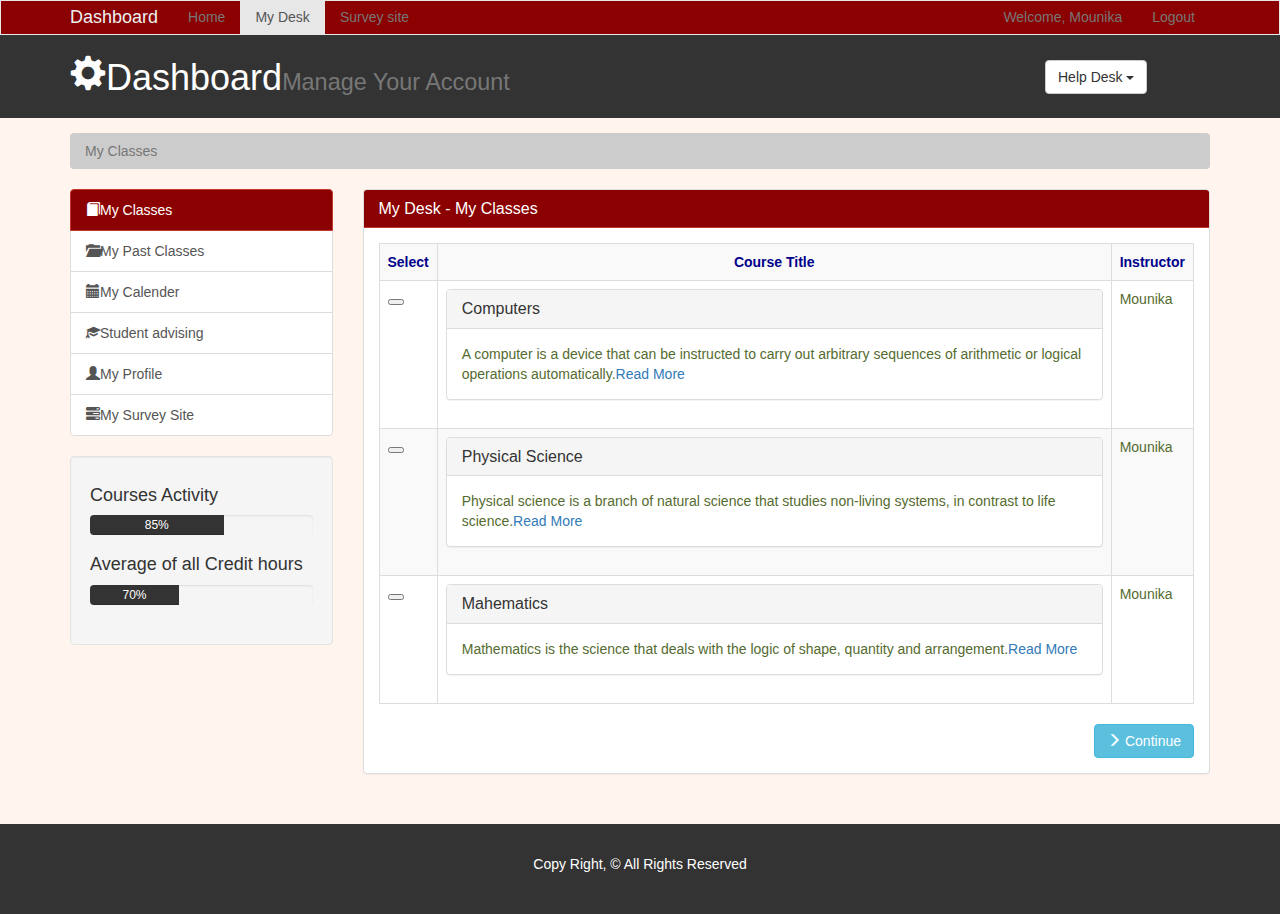
<file: index.html>
<!DOCTYPE html>
<html>
  <head>
    <meta charset="utf-8">
    <meta http-equiv="X-UA-Compatible" content="IE=edge">
    <meta name="viewport" content="width=device-width, initial-scale=1">
    <link rel="stylesheet" href="https://maxcdn.bootstrapcdn.com/bootstrap/3.3.7/css/bootstrap.min.css">
    <link rel="stylesheet" href="style.css">
    <title>Class Dashboard</title>
  </head>
  <body>
  <nav class="navbar navbar-default">
  	<div class="container">
  		<div class="navbar-header">
        <button type="button" class="navbar-toggle collapsed" data-toggle="collapse" data-target="#navbar" aria-expanded="false" aria-controls="navbar">
          <span class="sr-only">Toggle Navigation</span>
          <span class="icon-bar"></span>
          <span class="icon-bar"></span>
          <span class="icon-bar"></span>
        </button>
  			<a class="navbar-brand" href="#">Dashboard</a>
  		</div>
      <div id="navbar" class="collapse navbar-collapse">
  		<ul class="nav navbar-nav">
  			<li><a href="home.html">Home</a></li>
  			<li class="active"><a href="desk.html">My Desk</a></li>
  			<li><a href="site.html">Survey site</a></li>
  		</ul>
  		<ul class="nav navbar-nav navbar-right">
  			<li><a href="#">Welcome, Mounika</a></li>
  			<li><a href="login.html">Logout</a></li>
  		</ul>
  	</div>
  </div>
  </nav>

  <header id="header">
  	<div class="container">
  		<div class="row">
  			<div class="col-md-10">
  				<h1> <span class="glyphicon glyphicon-cog"></span>Dashboard<small>Manage Your Account</small></h1>
  			</div>
        <div class="col-md-2">
          <div class="dropdown create">
            <button class="btn btn-default dropdown-toggle" type="button" id="dropdownMenu1" data-toggle="dropdown" aria-haspopup="true" aria-expanded="true">
              Help Desk
              <span class="caret"></span>
            </button>
            <ul class="dropdown-menu" aria-labelledby="dropdownMenu1">
              <li><a type="button" data-toggle="modal" data-target="#email"><span class="glyphicon glyphicon-envelope"></span> Email</a></li>
              <li><a type="button" data-toggle="modal" data-target="#chat"><span class="glyphicon glyphicon-comment"></span> Chat</a></li>
              <li><a type="button" data-toggle="modal" data-target="#book"><span class="glyphicon glyphicon-info-sign"></span>Instructions Book</a></li>
            </ul>
          </div>
        </div>			
  			</div>
  		</div>
  	</div>
  </header>
  <section id="breadcrumbs">
    <div class="container">
      <ol class="breadcrumb">
        <li class="active">My Classes</li>
      </ol>
    </div>
  </section>

  <section id="main">
    <div class="container">
      <div class="row">
        <div class="col-md-3">
          <div class="list-group">
            <a href="#" class="list-group-item active main-color-bg"><span class="glyphicon glyphicon-book"></span>My Classes</a>
            <a href="#" class="list-group-item"><span class="glyphicon glyphicon-folder-open"></span>My Past Classes</a>
            <a href="#" class="list-group-item"><span class="glyphicon glyphicon-calendar"></span>My Calender</a>
            <a href="#" class="list-group-item"><span class="glyphicon glyphicon-education"></span>Student advising</a>
            <a href="#" class="list-group-item"><span class="glyphicon glyphicon-user"></span>My Profile</a>
            <a href="#" class="list-group-item"><span class="glyphicon glyphicon-tasks"></span>My Survey Site</a>
          </div>

          <div class="well">
            <h4>Courses Activity</h4>
            <div class="progress">
              <div class="progress-bar" role="progressbar" aria-valuenow="60" aria-valuemin="0" aria-valuemax="100" style="width: 60%;">
                85%
              </div>
          </div>
            <h4>Average of all Credit hours</h4>
            <div class="progress">
              <div class="progress-bar" role="progressbar" aria-valuenow="60" aria-valuemin="0" aria-valuemax="100" style="width: 40%;">
                70%
              </div>

            </div>
          </div>
        </div>
        <div class="col-md-9">
          <div class="panel panel-default">
            <div class="panel-heading main-color-bg">
              <h3 class="panel-title">My Desk - My Classes</h3>
            </div>
            <div class="panel-body">
              <table class="table table-striped table-bordered table-hover">
                <tr>
                  <th>Select</th>
                  <th>Course Title</th>
                  <th>Instructor</th>
                </tr>
                <tr>
                  <td><button class="radio"></button></td>
                  <td>
                    <div class="wrapper">
                      <div class="panel-group" id="accordian" role="tablist" aria-multiselectable="true">
                        <div class="panel panel-default">
                          <div class="panel-heading" role="tab" id="headingOne">
                            <h3 class="panel-title">
                              <a data-toggle="collapse" data-parent="#accordian" href="#collapseOne" aria-expanded="true" aria-controls="collapseOne">Computers</a>
                            </h3>
                          </div>
                          <div id="collapseOne" class="panel-collapse collapse in" role="tabpanel" aria-labelledby="headingOne">
                            <div class="panel-body">
                              A computer is a device that can be instructed to carry out arbitrary sequences of arithmetic or logical operations automatically.<a href="#" class="read_more">Read More</a>
                            </div>
                          </div>
                        </div>
                      </div>
                    </div>
                  </td>
                  <td>Mounika</td>
                </tr>
                <tr>
                <td><button class="radio"></button></td>
                <td>
                    <div class="wrapper">
                      <div class="panel-group" id="accordian" role="tablist" aria-multiselectable="true">
                        <div class="panel panel-default">
                          <div class="panel-heading" role="tab" id="headingTwo">
                            <h3 class="panel-title">
                              <a data-toggle="collapse" data-parent="#accordian" href="#collapseTwo" aria-expanded="true" aria-controls="collapseTwo">Physical Science</a>
                            </h3>
                          </div>
                          <div id="collapseTwo" class="panel-collapse collapse in" role="tabpanel" aria-labelledby="headingTwo">
                            <div class="panel-body">
                              Physical science is a branch of natural science that studies non-living systems, in contrast to life science.<a href="#" class="read_more">Read More</a>
                            </div>
                          </div>
                        </div>
                      </div>
                    </div>
                  </td>
                  <td>Mounika</td>
                </tr>
                <tr>
                <td><button class="radio"></button></td>
                <td>
                    <div class="wrapper">
                      <div class="panel-group" id="accordian" role="tablist" aria-multiselectable="true">
                        <div class="panel panel-default">
                          <div class="panel-heading" role="tab" id="headingThree">
                            <h3 class="panel-title">
                              <a data-toggle="collapse" data-parent="#accordian" href="#collapseThree" aria-expanded="true" aria-controls="collapseThree">Mahematics</a>
                            </h3>
                          </div>
                          <div id="collapseThree" class="panel-collapse collapse in" role="tabpanel" aria-labelledby="headingThree">
                            <div class="panel-body">
                              Mathematics is the science that deals with the logic of shape, quantity and arrangement.<a href="#" class="read_more">Read More</a>
                            </div>
                          </div>
                        </div>
                      </div>
                    </div>
                  </td>
                  <td>Mounika</td>
                </tr>

              </table>
              <div>
                <button type="button" class="btn btn-info pull-right">
                  <span class="glyphicon glyphicon-menu-right"></span> Continue
                </button>
              </div>
            </div>
          </div>
        </div>
      </div> 
    </div>
  </section>


  <footer id="footer">
    <p>Copy Right, &copy All Rights Reserved</p>
  </footer>

  

  <div class="modal fade" id="email" tabindex="dialog" aria-labelledby="myModalLabel">
    <div class="modal-dialog" role="document">
      <div class="modal-content">
        <form>
        <div class="modal-header">
          <button type="button" class="close" data-dismiss="modal" aria-label="close"><span aria-hidden="true">&times</span></button>
          <h4 class="modal-title" id="myModalLabel">Email</h4>
        </div>
        <div class="modal-body">
            <div class="form-group">
              <label>Email Address</label>
              <input type="text" class="form-control" placeholder="">
            </div>
            <div class="form-group">
              <label>Subject</label>
              <input type="text" class="form-control" placeholder="">
            </div>
            <div class="form-group">
            <label>Message</label>
            <textarea name="editor1" class="form-control" placeholder="Enter Your Message...." cols="30" rows="10"></textarea>
          </div>
        </div>
        <div class="modal-footer">
          <button type="Submit" class="btn btn-default">Submit</button>
        </div>
      </form>
      </div>
    </div>
  </div>








    <script src="https://cdn.ckeditor.com/4.7.3/standard/ckeditor.js"></script>
  	<script src="https://ajax.googleapis.com/ajax/libs/jquery/3.2.1/jquery.min.js"></script>
  	<script src="https://maxcdn.bootstrapcdn.com/bootstrap/3.3.7/js/bootstrap.min.js"></script> 
    <script type="text/javascript" src="script.js"></script>
  </body>
</html>
</file>
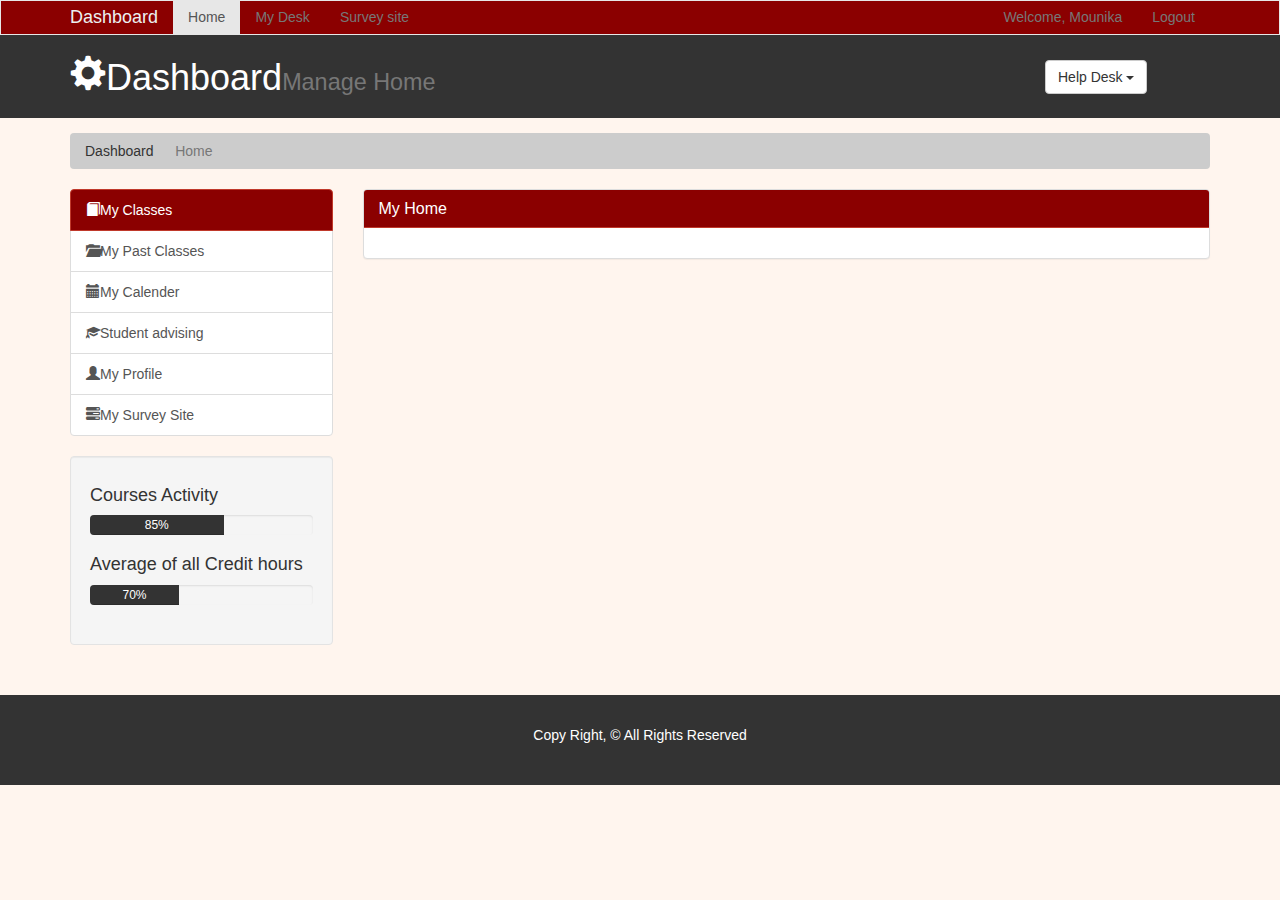
<file: home.html>
<!DOCTYPE html>
<html>
  <head>
    <meta charset="utf-8">
    <meta http-equiv="X-UA-Compatible" content="IE=edge">
    <meta name="viewport" content="width=device-width, initial-scale=1">
    <link rel="stylesheet" href="https://maxcdn.bootstrapcdn.com/bootstrap/3.3.7/css/bootstrap.min.css">
    <link rel="stylesheet" href="style.css">
    <title>Class Dashboard</title>
  </head>
  <body>
  <nav class="navbar navbar-default">
  	<div class="container">
  		<div class="navbar-header">
        <button type="button" class="navbar-toggle collapsed" data-toggle="collapse" data-target="#navbar" aria-expanded="false" aria-controls="navbar">
          <span class="sr-only">Toggle Navigation</span>
          <span class="icon-bar"></span>
          <span class="icon-bar"></span>
          <span class="icon-bar"></span>
        </button>
  			<a class="navbar-brand" href="#">Dashboard</a>
  		</div>
      <div id="navbar" class="collapse navbar-collapse">
  		<ul class="nav navbar-nav">
  			<li class="active"><a href="home.html">Home</a></li>
  			<li><a href="desk.html">My Desk</a></li>
  			<li><a href="site.html">Survey site</a></li>
  		</ul>
  		<ul class="nav navbar-nav navbar-right">
  			<li><a href="#">Welcome, Mounika</a></li>
  			<li><a href="login.html">Logout</a></li>
  		</ul>
  	</div>
  </div>
  </nav>

  <header id="header">
  	<div class="container">
  		<div class="row">
  			<div class="col-md-10">
  				<h1> <span class="glyphicon glyphicon-cog"></span>Dashboard<small>Manage Home</small></h1>
  			</div>
        <div class="col-md-2">
          <div class="dropdown create">
            <button class="btn btn-default dropdown-toggle" type="button" id="dropdownMenu1" data-toggle="dropdown" aria-haspopup="true" aria-expanded="true">
              Help Desk
              <span class="caret"></span>
            </button>
            <ul class="dropdown-menu" aria-labelledby="dropdownMenu1">
              <li><a type="button" data-toggle="modal" data-target="#email"><span class="glyphicon glyphicon-envelope"></span> Email</a></li>
              <li><a type="button" data-toggle="modal" data-target="#chat"><span class="glyphicon glyphicon-comment"></span> Chat</a></li>
              <li><a type="button" data-toggle="modal" data-target="#book"><span class="glyphicon glyphicon-info-sign"></span>Instructions Book</a></li>
            </ul>
          </div>
        </div>			
  			</div>
  		</div>
  	</div>
  </header>
  <section id="breadcrumbs">
    <div class="container">
      <ol class="breadcrumb">
        <li><a href="index.html">Dashboard</a></li>
        <li class="active">Home</li>
      </ol>
    </div>
  </section>

  <section id="main">
    <div class="container">
      <div class="row">
        <div class="col-md-3">
          <div class="list-group">
            <a href="#" class="list-group-item active main-color-bg"><span class="glyphicon glyphicon-book"></span>My Classes</a>
            <a href="#" class="list-group-item"><span class="glyphicon glyphicon-folder-open"></span>My Past Classes</a>
            <a href="#" class="list-group-item"><span class="glyphicon glyphicon-calendar"></span>My Calender</a>
            <a href="#" class="list-group-item"><span class="glyphicon glyphicon-education"></span>Student advising</a>
            <a href="#" class="list-group-item"><span class="glyphicon glyphicon-user"></span>My Profile</a>
            <a href="#" class="list-group-item"><span class="glyphicon glyphicon-tasks"></span>My Survey Site</a>
          </div>

          <div class="well">
            <h4>Courses Activity</h4>
            <div class="progress">
              <div class="progress-bar" role="progressbar" aria-valuenow="60" aria-valuemin="0" aria-valuemax="100" style="width: 60%;">
                85%
              </div>
          </div>
            <h4>Average of all Credit hours</h4>
            <div class="progress">
              <div class="progress-bar" role="progressbar" aria-valuenow="60" aria-valuemin="0" aria-valuemax="100" style="width: 40%;">
                70%
              </div>

            </div>
          </div>
        </div>
        <div class="col-md-9">
          <div class="panel panel-default">
            <div class="panel-heading main-color-bg">
              <h3 class="panel-title">My Home</h3>
            </div>
            <div class="panel-body">
             





            </div>
          </div>
        </div>
      </div> 
    </div>
  </section>


  <footer id="footer">
    <p>Copy Right, &copy All Rights Reserved</p>
  </footer>

  

  <div class="modal fade" id="email" tabindex="dialog" aria-labelledby="myModalLabel">
    <div class="modal-dialog" role="document">
      <div class="modal-content">
        <form>
        <div class="modal-header">
          <button type="button" class="close" data-dismiss="modal" aria-label="close"><span aria-hidden="true">&times</span></button>
          <h4 class="modal-title" id="myModalLabel">Email</h4>
        </div>
        <div class="modal-body">
            <div class="form-group">
              <label>Email Address</label>
              <input type="text" class="form-control" placeholder="">
            </div>
            <div class="form-group">
              <label>Subject</label>
              <input type="text" class="form-control" placeholder="">
            </div>
            <div class="form-group">
            <label>Message</label>
            <textarea name="editor1" class="form-control" placeholder="Enter Your Message...." cols="30" rows="10"></textarea>
          </div>
        </div>
        <div class="modal-footer">
          <button type="Submit" class="btn btn-default">Submit</button>
        </div>
      </form>
      </div>
    </div>
  </div>








    <script src="https://cdn.ckeditor.com/4.7.3/standard/ckeditor.js"></script>
  	<script src="https://ajax.googleapis.com/ajax/libs/jquery/3.2.1/jquery.min.js"></script>
  	<script src="https://maxcdn.bootstrapcdn.com/bootstrap/3.3.7/js/bootstrap.min.js"></script> 
    <script type="text/javascript" src="script.js"></script>
  </body>
</html>
</file>
<file: style.css>
body {
	background: #FFF5EE;
}


.navbar {
	min-height: 33px !important;
	margin-bottom: 0;
	border-radius: 0;
}

.navbar-nav > li > a, .navbar-brand {
	padding-top: 6px !important;
	padding-bottom: 0 !important;
	height: 33px;
}


.navbar {
  background-color: #8B0000;
}
.navbar .navbar-brand {
  color: #ecf0f1;
}
.navbar .navbar-brand:hover,
.navbar .navbar-brand:focus {
  color: #bbc9ff;
}
.navbar .navbar-text {
  color: #ecf0f1;
}
.navbar .navbar-nav .nav-link {
  color: #ecf0f1;
  border-radius: .25rem;
  margin: 0 0.25em;
}
.navbar .navbar-nav .nav-link:not(.disabled):hover,
.navbar .navbar-nav .nav-link:not(.disabled):focus {
  color: #bbc9ff;
}
.navbar .navbar-nav .nav-item.active .nav-link,
.navbar .navbar-nav .nav-item.active .nav-link:hover,
.navbar .navbar-nav .nav-item.active .nav-link:focus,
.navbar .navbar-nav .nav-item.show .nav-link,
.navbar .navbar-nav .nav-item.show .nav-link:hover,
.navbar .navbar-nav .nav-item.show .nav-link:focus {
  color: #bbc9ff;
  background-color: #206f92;
}
.navbar .navbar-toggle {
  border-color: #206f92;
}
.navbar .navbar-toggle:hover,
.navbar .navbar-toggle:focus {
  background-color: #206f92;
}
.navbar .navbar-toggle .navbar-toggler-icon {
  color: #ecf0f1;
}
.navbar .navbar-collapse,
.navbar .navbar-form {
  border-color: #ecf0f1;
}
.navbar .navbar-link {
  color: #ecf0f1;
}
.navbar .navbar-link:hover {
  color: #bbc9ff;
}

.main-color-bg {
  background-color: #8B0000 !important;
  border-color: #c0392b !important;
  color: #ffffff !important;
}


/* Header */
#header {
  background: #333333;
  color: #fff;
  padding-bottom: 10px;
  margin-bottom: 15px;
}

#header .create {
  padding-top: 25px;
}

/* section */
.breadcrumb {
  background: #cccccc;
  color: #333333;
}

.breadcrumb a {
  color: #333333;
}

.progress-bar {
  background: #333333 !important;
  color: #ffffff !important;
}


.panel-body th {
  text-align: center;
  color:  darkblue;
}

.panel-body td {
  color: darkolivegreen;
}



#footer {
  background: #333333;
  color:#ffffff;
  text-align: center;
  padding: 30px;
  margin-top: 30px;
}











@media (max-width: 575px) {
  .navbar-expand-sm .navbar-nav .show .dropdown-menu .dropdown-item {
    color: #ecf0f1;
  }
  .navbar-expand-sm .navbar-nav .show .dropdown-menu .dropdown-item:hover,
  .navbar-expand-sm .navbar-nav .show .dropdown-menu .dropdown-item:focus {
    color: #bbc9ff;
  }
  .navbar-expand-sm .navbar-nav .show .dropdown-menu .dropdown-item.active {
    color: #bbc9ff;
    background-color: #206f92;
  }
}

@media (max-width: 767px) {
  .navbar-expand-md .navbar-nav .show .dropdown-menu .dropdown-item {
    color: #ecf0f1;
  }
  .navbar-expand-md .navbar-nav .show .dropdown-menu .dropdown-item:hover,
  .navbar-expand-md .navbar-nav .show .dropdown-menu .dropdown-item:focus {
    color: #bbc9ff;
  }
  .navbar-expand-md .navbar-nav .show .dropdown-menu .dropdown-item.active {
    color: #bbc9ff;
    background-color: #206f92;
  }
}

@media (max-width: 991px) {
  .navbar-expand-lg .navbar-nav .show .dropdown-menu .dropdown-item {
    color: #ecf0f1;
  }
  .navbar-expand-lg .navbar-nav .show .dropdown-menu .dropdown-item:hover,
  .navbar-expand-lg .navbar-nav .show .dropdown-menu .dropdown-item:focus {
    color: #bbc9ff;
  }
  .navbar-expand-lg .navbar-nav .show .dropdown-menu .dropdown-item.active {
    color: #bbc9ff;
    background-color: #206f92;
  }
}

@media (max-width: 1199px) {
  .navbar-expand-xl .navbar-nav .show .dropdown-menu .dropdown-item {
    color: #ecf0f1;
  }
  .navbar-expand-xl .navbar-nav .show .dropdown-menu .dropdown-item:hover,
  .navbar-expand-xl .navbar-nav .show .dropdown-menu .dropdown-item:focus {
    color: #bbc9ff;
  }
  .navbar-expand-xl .navbar-nav .show .dropdown-menu .dropdown-item.active {
    color: #bbc9ff;
    background-color: #206f92;
  }
}

.navbar-expand .navbar-nav .show .dropdown-menu .dropdown-item {
  color: #ecf0f1;
}
.navbar-expand .navbar-nav .show .dropdown-menu .dropdown-item:hover,
.navbar-expand .navbar-nav .show .dropdown-menu .dropdown-item:focus {
  color: #bbc9ff;
}
.navbar-expand .navbar-nav .show .dropdown-menu .dropdown-item.active {
  color: #bbc9ff;
  background-color: #206f92;
}
</file>
